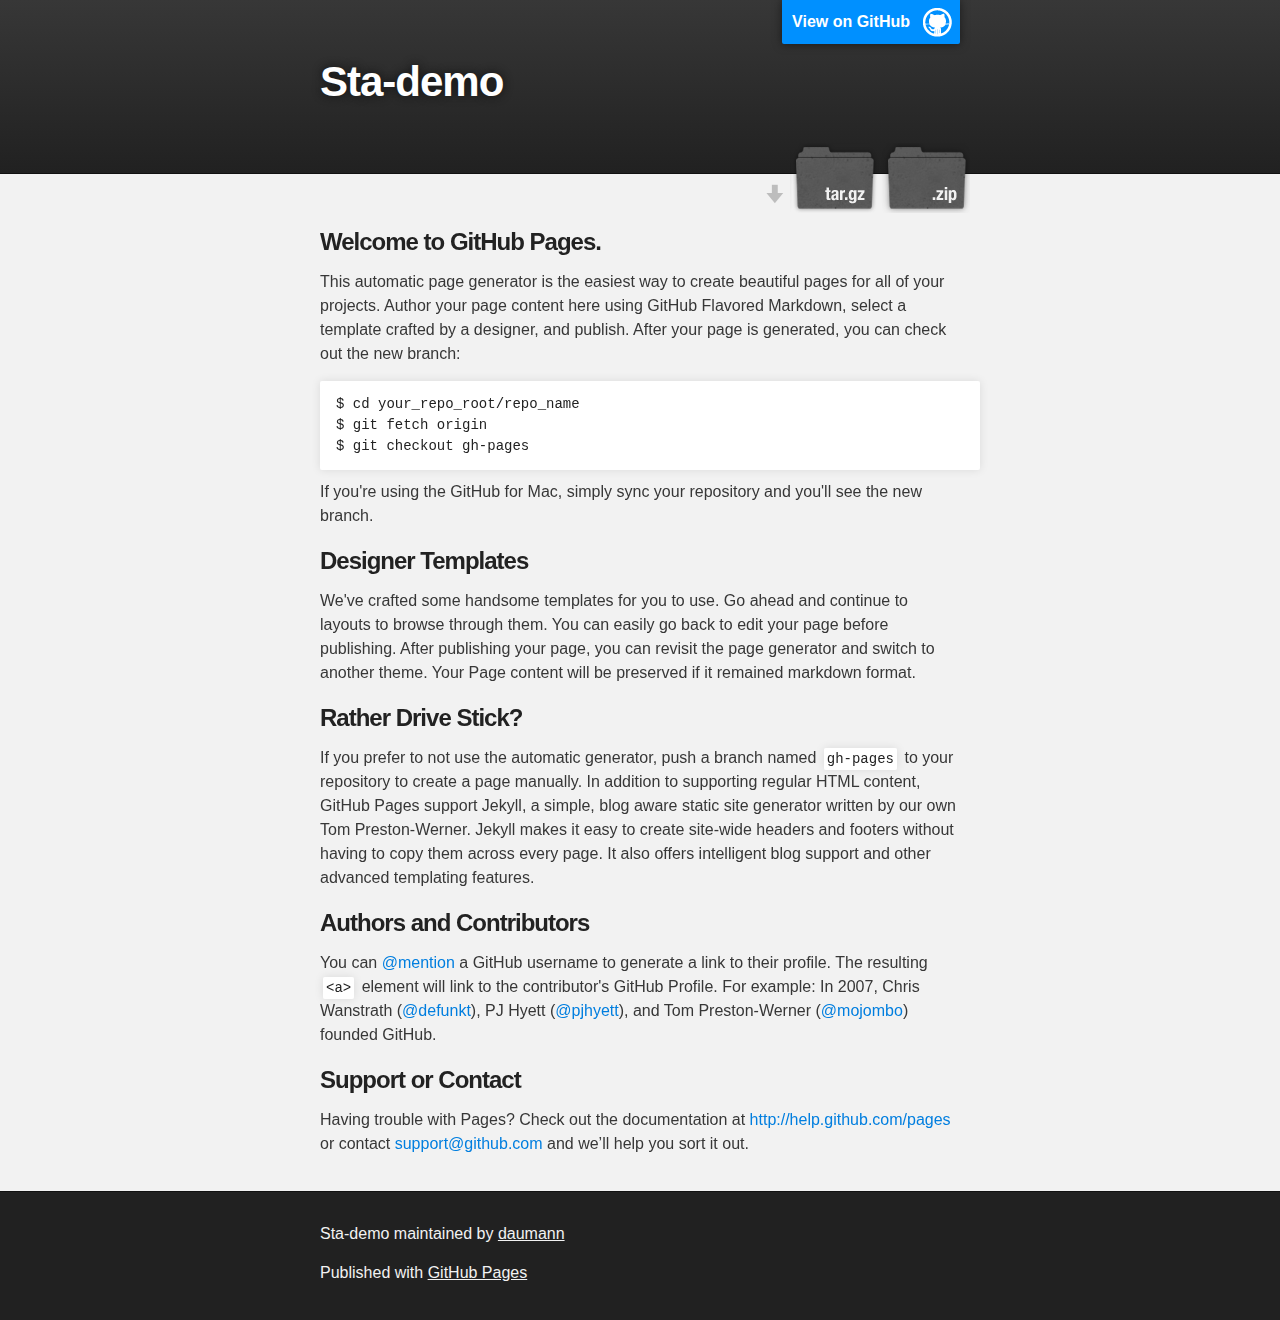
<file: index.html>
<!DOCTYPE html>
<html>

  <head>
    <meta charset='utf-8'>
    <meta http-equiv="X-UA-Compatible" content="chrome=1">
    <meta name="description" content="Sta-demo : ">

    <link rel="stylesheet" type="text/css" media="screen" href="stylesheets/stylesheet.css">

    <title>Sta-demo</title>
  </head>

  <body>

    <!-- HEADER -->
    <div id="header_wrap" class="outer">
        <header class="inner">
          <a id="forkme_banner" href="https://github.com/daumann/STA-demo">View on GitHub</a>

          <h1 id="project_title">Sta-demo</h1>
          <h2 id="project_tagline"></h2>

            <section id="downloads">
              <a class="zip_download_link" href="https://github.com/daumann/STA-demo/zipball/master">Download this project as a .zip file</a>
              <a class="tar_download_link" href="https://github.com/daumann/STA-demo/tarball/master">Download this project as a tar.gz file</a>
            </section>
        </header>
    </div>

    <!-- MAIN CONTENT -->
    <div id="main_content_wrap" class="outer">
      <section id="main_content" class="inner">
        <h3>
<a name="welcome-to-github-pages" class="anchor" href="#welcome-to-github-pages"><span class="octicon octicon-link"></span></a>Welcome to GitHub Pages.</h3>

<p>This automatic page generator is the easiest way to create beautiful pages for all of your projects. Author your page content here using GitHub Flavored Markdown, select a template crafted by a designer, and publish. After your page is generated, you can check out the new branch:</p>

<pre><code>$ cd your_repo_root/repo_name
$ git fetch origin
$ git checkout gh-pages
</code></pre>

<p>If you're using the GitHub for Mac, simply sync your repository and you'll see the new branch.</p>

<h3>
<a name="designer-templates" class="anchor" href="#designer-templates"><span class="octicon octicon-link"></span></a>Designer Templates</h3>

<p>We've crafted some handsome templates for you to use. Go ahead and continue to layouts to browse through them. You can easily go back to edit your page before publishing. After publishing your page, you can revisit the page generator and switch to another theme. Your Page content will be preserved if it remained markdown format.</p>

<h3>
<a name="rather-drive-stick" class="anchor" href="#rather-drive-stick"><span class="octicon octicon-link"></span></a>Rather Drive Stick?</h3>

<p>If you prefer to not use the automatic generator, push a branch named <code>gh-pages</code> to your repository to create a page manually. In addition to supporting regular HTML content, GitHub Pages support Jekyll, a simple, blog aware static site generator written by our own Tom Preston-Werner. Jekyll makes it easy to create site-wide headers and footers without having to copy them across every page. It also offers intelligent blog support and other advanced templating features.</p>

<h3>
<a name="authors-and-contributors" class="anchor" href="#authors-and-contributors"><span class="octicon octicon-link"></span></a>Authors and Contributors</h3>

<p>You can <a href="https://github.com/blog/821" class="user-mention">@mention</a> a GitHub username to generate a link to their profile. The resulting <code>&lt;a&gt;</code> element will link to the contributor's GitHub Profile. For example: In 2007, Chris Wanstrath (<a href="https://github.com/defunkt" class="user-mention">@defunkt</a>), PJ Hyett (<a href="https://github.com/pjhyett" class="user-mention">@pjhyett</a>), and Tom Preston-Werner (<a href="https://github.com/mojombo" class="user-mention">@mojombo</a>) founded GitHub.</p>

<h3>
<a name="support-or-contact" class="anchor" href="#support-or-contact"><span class="octicon octicon-link"></span></a>Support or Contact</h3>

<p>Having trouble with Pages? Check out the documentation at <a href="http://help.github.com/pages">http://help.github.com/pages</a> or contact <a href="mailto:support@github.com">support@github.com</a> and we’ll help you sort it out.</p>
      </section>
    </div>

    <!-- FOOTER  -->
    <div id="footer_wrap" class="outer">
      <footer class="inner">
        <p class="copyright">Sta-demo maintained by <a href="https://github.com/daumann">daumann</a></p>
        <p>Published with <a href="http://pages.github.com">GitHub Pages</a></p>
      </footer>
    </div>

    

  </body>
</html>
</file>
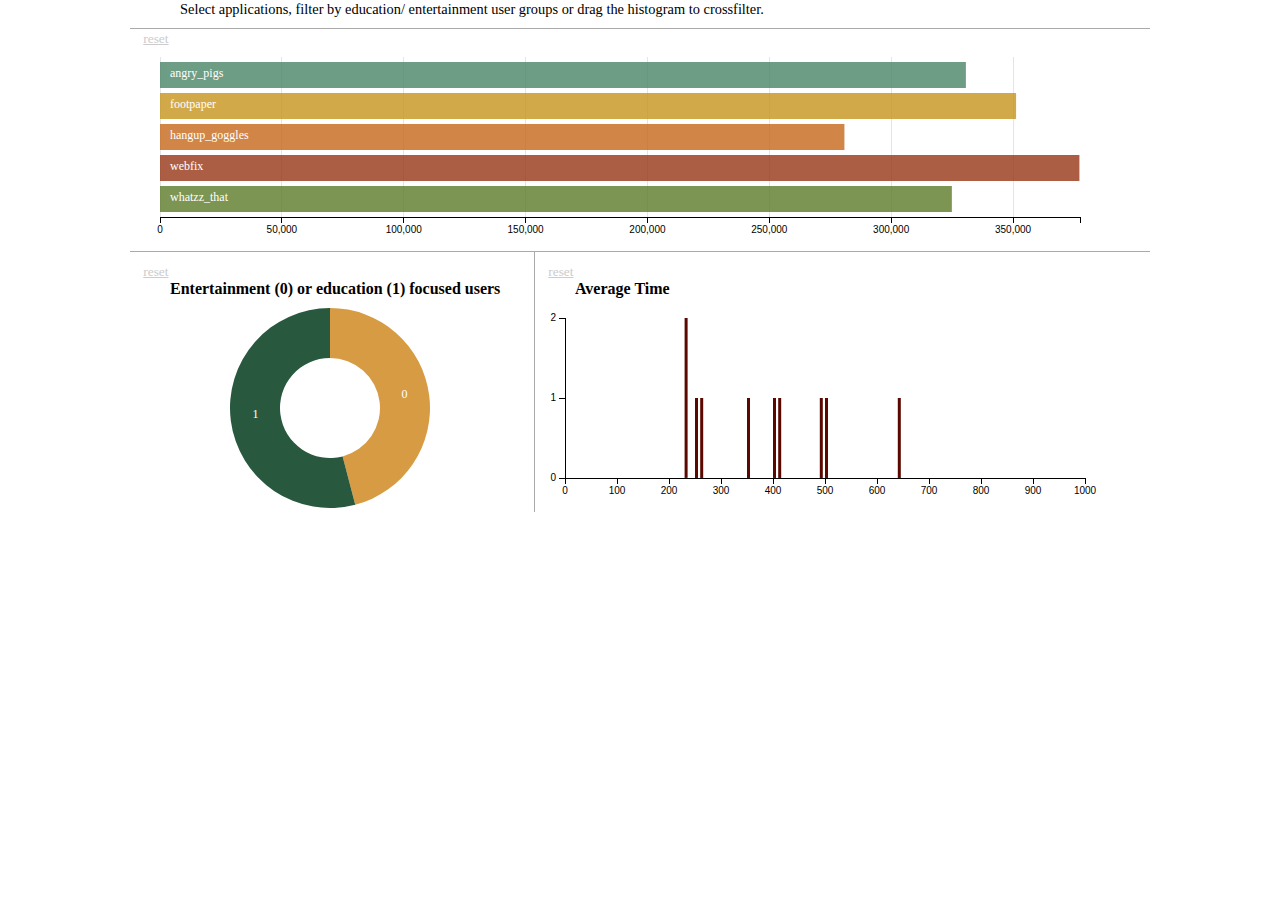
<file: AppAnalytics.html>
<!DOCTYPE html>
<html lang="en">
<head>
    <title>dc.js - Number Display Example</title>
    <meta charset="UTF-8">
    <link rel="stylesheet" type="text/css" href="dc.css"/>
    <link rel="stylesheet" href="filter2.css" />
</head>
<body>


<span>
		<span id="instructions">
            
			Select applications, filter by education/ entertainment user groups or drag the histogram to crossfilter.
		</span>
	</span>
<div id="charts">
    <div id="chart-row-spenders" class="display">


        <a class="reset"  href="javascript:spenderRowChart.filterAll();dc.redrawAll();" style="display: none; ">reset</a>
    </div>

    <div id="chart-ring-year" class="chart display">
        <a class="reset" href="javascript:yearRingChart.filterAll();dc.redrawAll();" style="display: none;">reset</a>
        <div class="title">Entertainment (0) or education (1) focused users</div>
    </div>

    <div id="chart-hist-spend" class="chart display">
        <a class="reset" href="javascript:spendHistChart.filterAll();dc.redrawAll();" style="display: none;">reset</a>
        <div class="title">Average Time</div>
    </div>
</div>



<script src="lib/d3.js"></script>

<script src="lib/crossfilter.js"></script>



<script type="text/javascript" src="dc.js"></script>
<script type="text/javascript">

var yearRingChart   = dc.pieChart("#chart-ring-year"),
    spendHistChart  = dc.barChart("#chart-hist-spend"),
    spenderRowChart = dc.rowChart("#chart-row-spenders");
var colorID1=0;
var colorID2=0;
var colorID3=0;
var colors1 = ["#28583E","#D79B43"]
var colors2 = ["#5D7A28","#4A8567","#C7931B","#C66619","#973615"]

d3.csv("Data-AppAnalytics.csv", function(error, spendData) {
// normalize/parse data
    
    console.debug(spendData);
spendData.forEach(function(d) {
    console.debug(d);
    console.debug(d.Spent);
    d.Spent = d.Spent;//.match(/\d+/);

    d.totalTime = Math.round(d.totalTime);//.match(/\d+/);
    
});

// set crossfilter
var ndx = crossfilter(spendData),
    yearDim  = ndx.dimension(function(d) {return +d.Year;}),
    spendDim = ndx.dimension(function(d) {console.debug("returning Spent:", d.Spent); return Math.floor(d.Spent/10);}),
    timeDim = ndx.dimension(function(d) {console.debug("returning Time:", d.totalTime); return Math.floor(d.totalTime/10);}),
    nameDim  = ndx.dimension(function(d) {return d.Name;}),
    spendPerYear = yearDim.group().reduceSum(function(d) {return +d.Spent;}),
    spendPerName = nameDim.group().reduceSum(function(d) {return +d.Spent;}),
    spendHist    = spendDim.group().reduceCount();
    timeHist    = timeDim.group().reduceCount();

yearRingChart
    .width(400).height(200)
    .dimension(yearDim)
    .group(spendPerYear)
    .innerRadius(50)
        .colors( function(d,i){ colorID1++; if (colorID1 >1) colorID1=0; return colors1[colorID1];});

spendHistChart
    .width(600).height(200)
    .dimension(timeDim)
    .group(timeHist)
    .x(d3.scale.linear().domain([0,100]))
    .elasticY(true)
        .colors("#5B0900");

spendHistChart.xAxis().tickFormat(function(d) {return d*10}); // convert back to base unit
spendHistChart.yAxis().ticks(2);

    var colors3 = ["#5D7A28","#4A8567","#C7931B","#C66619","#973615"]
spenderRowChart
    .width(1000).height(200)
    .dimension(nameDim)
    .group(spendPerName)
    .elasticX(true)
        .colors( function(d,i){ colorID3++; if (colorID3 >4) colorID3=0; return colors3[colorID3];});

    dc.renderAll();

});
yearRingChart.turnOnControls(true)
spendHistChart.turnOnControls(true)
spenderRowChart.turnOnControls(true)
    
</script>

</body>
</html>
</file>
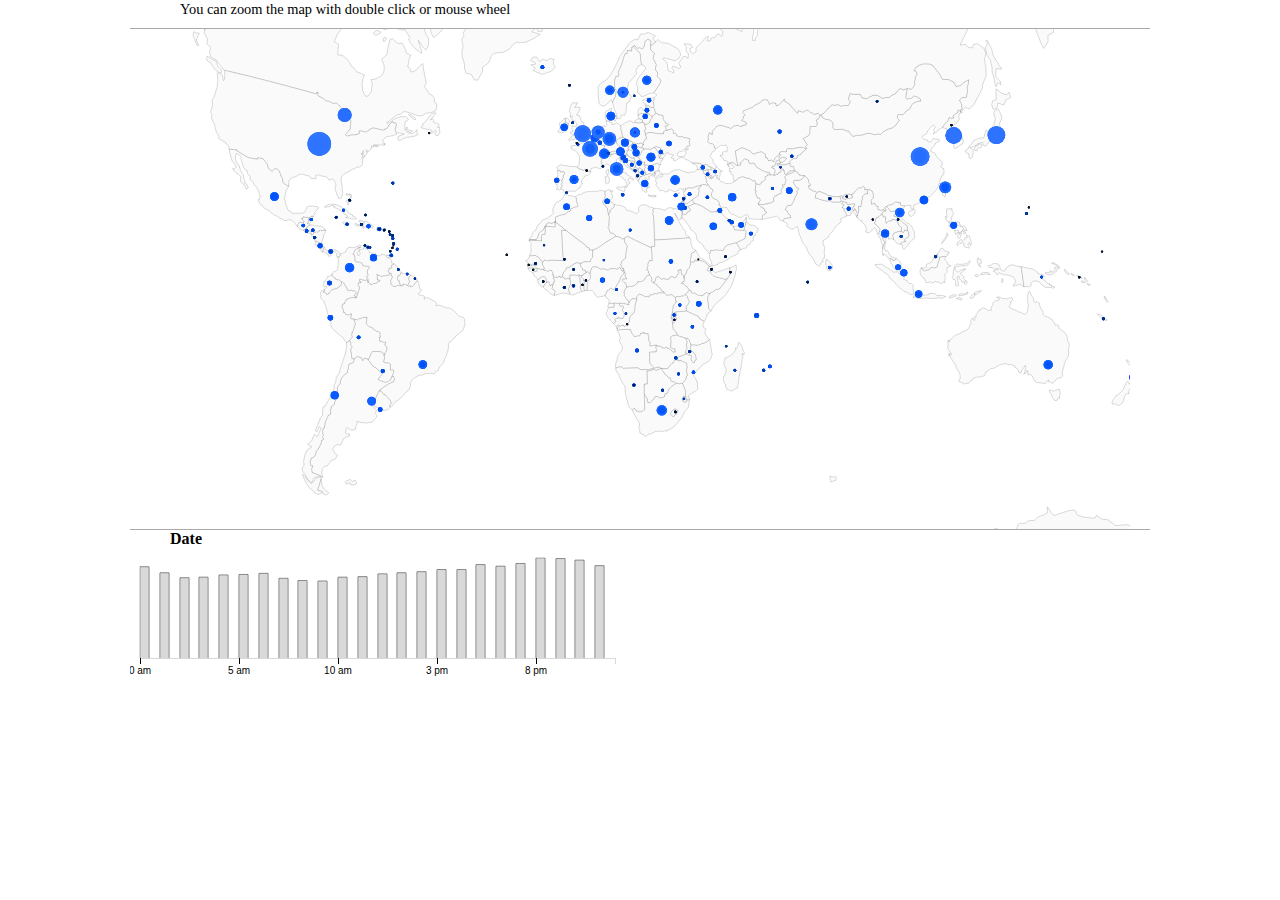
<file: processingDemo.html>
<!DOCTYPE html>
<meta charset="utf-8">
<link rel="stylesheet" href="filter.css" />
<body>
	<span>
		<span id="instructions">
			You can zoom the map with double click or mouse wheel
		</span>
	</span>
	<div id="charts">
		<div id="map" class="display"></div>

		<div id="logTime-chart" class="chart display">
			<div class="title">Date</div>
		</div>
	</div>

</body>

        
<script src="lib/d3.js"></script>
<script src="lib/topojson.js"></script>
<script src="lib/queue.js"></script>
<script src="lib/crossfilter.js"></script>
<script src="barChart.js"></script>
<script src="drawMap.js"></script>

</html>
</file>
<file: stylesheets/stylesheet.css>
/*******************************************************************************
Slate Theme for GitHub Pages
by Jason Costello, @jsncostello
*******************************************************************************/

@import url(pygment_trac.css);

/*******************************************************************************
MeyerWeb Reset
*******************************************************************************/

html, body, div, span, applet, object, iframe,
h1, h2, h3, h4, h5, h6, p, blockquote, pre,
a, abbr, acronym, address, big, cite, code,
del, dfn, em, img, ins, kbd, q, s, samp,
small, strike, strong, sub, sup, tt, var,
b, u, i, center,
dl, dt, dd, ol, ul, li,
fieldset, form, label, legend,
table, caption, tbody, tfoot, thead, tr, th, td,
article, aside, canvas, details, embed,
figure, figcaption, footer, header, hgroup,
menu, nav, output, ruby, section, summary,
time, mark, audio, video {
  margin: 0;
  padding: 0;
  border: 0;
  font: inherit;
  vertical-align: baseline;
}

/* HTML5 display-role reset for older browsers */
article, aside, details, figcaption, figure,
footer, header, hgroup, menu, nav, section {
  display: block;
}

ol, ul {
  list-style: none;
}

table {
  border-collapse: collapse;
  border-spacing: 0;
}

/*******************************************************************************
Theme Styles
*******************************************************************************/

body {
  box-sizing: border-box;
  color:#373737;
  background: #212121;
  font-size: 16px;
  font-family: 'Myriad Pro', Calibri, Helvetica, Arial, sans-serif;
  line-height: 1.5;
  -webkit-font-smoothing: antialiased;
}

h1, h2, h3, h4, h5, h6 {
  margin: 10px 0;
  font-weight: 700;
  color:#222222;
  font-family: 'Lucida Grande', 'Calibri', Helvetica, Arial, sans-serif;
  letter-spacing: -1px;
}

h1 {
  font-size: 36px;
  font-weight: 700;
}

h2 {
  padding-bottom: 10px;
  font-size: 32px;
  background: url('../images/bg_hr.png') repeat-x bottom;
}

h3 {
  font-size: 24px;
}

h4 {
  font-size: 21px;
}

h5 {
  font-size: 18px;
}

h6 {
  font-size: 16px;
}

p {
  margin: 10px 0 15px 0;
}

footer p {
  color: #f2f2f2;
}

a {
  text-decoration: none;
  color: #007edf;
  text-shadow: none;

  transition: color 0.5s ease;
  transition: text-shadow 0.5s ease;
  -webkit-transition: color 0.5s ease;
  -webkit-transition: text-shadow 0.5s ease;
  -moz-transition: color 0.5s ease;
  -moz-transition: text-shadow 0.5s ease;
  -o-transition: color 0.5s ease;
  -o-transition: text-shadow 0.5s ease;
  -ms-transition: color 0.5s ease;
  -ms-transition: text-shadow 0.5s ease;
}

a:hover, a:focus {text-decoration: underline;}

footer a {
  color: #F2F2F2;
  text-decoration: underline;
}

em {
  font-style: italic;
}

strong {
  font-weight: bold;
}

img {
  position: relative;
  margin: 0 auto;
  max-width: 739px;
  padding: 5px;
  margin: 10px 0 10px 0;
  border: 1px solid #ebebeb;

  box-shadow: 0 0 5px #ebebeb;
  -webkit-box-shadow: 0 0 5px #ebebeb;
  -moz-box-shadow: 0 0 5px #ebebeb;
  -o-box-shadow: 0 0 5px #ebebeb;
  -ms-box-shadow: 0 0 5px #ebebeb;
}

p img {
  display: inline;
  margin: 0;
  padding: 0;
  vertical-align: middle;
  text-align: center;
  border: none;
}

pre, code {
  width: 100%;
  color: #222;
  background-color: #fff;

  font-family: Monaco, "Bitstream Vera Sans Mono", "Lucida Console", Terminal, monospace;
  font-size: 14px;

  border-radius: 2px;
  -moz-border-radius: 2px;
  -webkit-border-radius: 2px;
}

pre {
  width: 100%;
  padding: 10px;
  box-shadow: 0 0 10px rgba(0,0,0,.1);
  overflow: auto;
}

code {
  padding: 3px;
  margin: 0 3px;
  box-shadow: 0 0 10px rgba(0,0,0,.1);
}

pre code {
  display: block;
  box-shadow: none;
}

blockquote {
  color: #666;
  margin-bottom: 20px;
  padding: 0 0 0 20px;
  border-left: 3px solid #bbb;
}


ul, ol, dl {
  margin-bottom: 15px
}

ul {
  list-style: inside;
  padding-left: 20px;
}

ol {
  list-style: decimal inside;
  padding-left: 20px;
}

dl dt {
  font-weight: bold;
}

dl dd {
  padding-left: 20px;
  font-style: italic;
}

dl p {
  padding-left: 20px;
  font-style: italic;
}

hr {
  height: 1px;
  margin-bottom: 5px;
  border: none;
  background: url('../images/bg_hr.png') repeat-x center;
}

table {
  border: 1px solid #373737;
  margin-bottom: 20px;
  text-align: left;
 }

th {
  font-family: 'Lucida Grande', 'Helvetica Neue', Helvetica, Arial, sans-serif;
  padding: 10px;
  background: #373737;
  color: #fff;
 }

td {
  padding: 10px;
  border: 1px solid #373737;
 }

form {
  background: #f2f2f2;
  padding: 20px;
}

/*******************************************************************************
Full-Width Styles
*******************************************************************************/

.outer {
  width: 100%;
}

.inner {
  position: relative;
  max-width: 640px;
  padding: 20px 10px;
  margin: 0 auto;
}

#forkme_banner {
  display: block;
  position: absolute;
  top:0;
  right: 10px;
  z-index: 10;
  padding: 10px 50px 10px 10px;
  color: #fff;
  background: url('../images/blacktocat.png') #0090ff no-repeat 95% 50%;
  font-weight: 700;
  box-shadow: 0 0 10px rgba(0,0,0,.5);
  border-bottom-left-radius: 2px;
  border-bottom-right-radius: 2px;
}

#header_wrap {
  background: #212121;
  background: -moz-linear-gradient(top, #373737, #212121);
  background: -webkit-linear-gradient(top, #373737, #212121);
  background: -ms-linear-gradient(top, #373737, #212121);
  background: -o-linear-gradient(top, #373737, #212121);
  background: linear-gradient(top, #373737, #212121);
}

#header_wrap .inner {
  padding: 50px 10px 30px 10px;
}

#project_title {
  margin: 0;
  color: #fff;
  font-size: 42px;
  font-weight: 700;
  text-shadow: #111 0px 0px 10px;
}

#project_tagline {
  color: #fff;
  font-size: 24px;
  font-weight: 300;
  background: none;
  text-shadow: #111 0px 0px 10px;
}

#downloads {
  position: absolute;
  width: 210px;
  z-index: 10;
  bottom: -40px;
  right: 0;
  height: 70px;
  background: url('../images/icon_download.png') no-repeat 0% 90%;
}

.zip_download_link {
  display: block;
  float: right;
  width: 90px;
  height:70px;
  text-indent: -5000px;
  overflow: hidden;
  background: url(../images/sprite_download.png) no-repeat bottom left;
}

.tar_download_link {
  display: block;
  float: right;
  width: 90px;
  height:70px;
  text-indent: -5000px;
  overflow: hidden;
  background: url(../images/sprite_download.png) no-repeat bottom right;
  margin-left: 10px;
}

.zip_download_link:hover {
  background: url(../images/sprite_download.png) no-repeat top left;
}

.tar_download_link:hover {
  background: url(../images/sprite_download.png) no-repeat top right;
}

#main_content_wrap {
  background: #f2f2f2;
  border-top: 1px solid #111;
  border-bottom: 1px solid #111;
}

#main_content {
  padding-top: 40px;
}

#footer_wrap {
  background: #212121;
}



/*******************************************************************************
Small Device Styles
*******************************************************************************/

@media screen and (max-width: 480px) {
  body {
    font-size:14px;
  }

  #downloads {
    display: none;
  }

  .inner {
    min-width: 320px;
    max-width: 480px;
  }

  #project_title {
  font-size: 32px;
  }

  h1 {
    font-size: 28px;
  }

  h2 {
    font-size: 24px;
  }

  h3 {
    font-size: 21px;
  }

  h4 {
    font-size: 18px;
  }

  h5 {
    font-size: 14px;
  }

  h6 {
    font-size: 12px;
  }

  code, pre {
    min-width: 320px;
    max-width: 480px;
    font-size: 11px;
  }

}
</file>
<file: dc.css>
div.dc-chart {
    /* float: left; */
}

.dc-chart rect.bar {
    stroke: none;
    cursor: pointer;
}

.dc-chart rect.bar:hover {
    fill-opacity: .5;
}

.dc-chart rect.stack1 {
    stroke: none;
    fill: red;
}

.dc-chart rect.stack2 {
    stroke: none;
    fill: green;
}

.dc-chart rect.deselected {
    stroke: none;
    fill: #ccc;
}

.dc-chart .empty-chart .pie-slice path {
    fill: #FFEEEE;
    cursor: default;
}

.dc-chart .empty-chart .pie-slice {
    cursor: default;
}

.dc-chart .pie-slice {
    fill: white;
    font-size: 12px;
    cursor: pointer;
}

.dc-chart .pie-slice.external{
    fill: black;
}

.dc-chart .pie-slice :hover {
    fill-opacity: .8;
}

.dc-chart .pie-slice.highlight {
    fill-opacity: .8;
}

.dc-chart .selected path {
    stroke-width: 3;
    stroke: #ccc;
    fill-opacity: 1;
}

.dc-chart .deselected path {
    stroke: none;
    fill-opacity: .5;
    fill: #ccc;
}

.dc-chart .axis path, .axis line {
    fill: none;
    stroke: #000;
    shape-rendering: crispEdges;
}

.dc-chart .axis text {
    font: 10px sans-serif;
}

.dc-chart .grid-line {
    fill: none;
    stroke: #ccc;
    opacity: .5;
    shape-rendering: crispEdges;
}

.dc-chart .grid-line line {
    fill: none;
    stroke: #ccc;
    opacity: .5;
    shape-rendering: crispEdges;
}

.dc-chart .brush rect.background {
    z-index: -999;
}

.dc-chart .brush rect.extent {
    fill: steelblue;
    fill-opacity: .125;
}

.dc-chart .brush .resize path {
    fill: #eee;
    stroke: #666;
}

.dc-chart path.line {
    fill: none;
    stroke-width: 1.5px;
}

.dc-chart circle.dot {
    stroke: none;
}

.dc-chart g.dc-tooltip path {
    fill: none;
    stroke: grey;
    stroke-opacity: .8;
}

.dc-chart path.area {
    fill-opacity: .3;
    stroke: none;
}

.dc-chart .node {
    font-size: 0.7em;
    cursor: pointer;
}

.dc-chart .node :hover {
    fill-opacity: .8;
}

.dc-chart .selected circle {
    stroke-width: 3;
    stroke: #ccc;
    fill-opacity: 1;
}

.dc-chart .deselected circle {
    stroke: none;
    fill-opacity: .5;
    fill: #ccc;
}

.dc-chart .bubble {
    stroke: none;
    fill-opacity: 0.6;
}

.dc-data-count {
    float: right;
    margin-top: 15px;
    margin-right: 15px;
}

.dc-data-count .filter-count {
    color: #3182bd;
    font-weight: bold;
}

.dc-data-count .total-count {
    color: #3182bd;
    font-weight: bold;
}

.dc-data-table {
}

.dc-chart g.state {
    cursor: pointer;
}

.dc-chart g.state :hover {
    fill-opacity: .8;
}

.dc-chart g.state path {
    stroke: white;
}

.dc-chart g.selected path {
}

.dc-chart g.deselected path {
    fill: grey;
}

.dc-chart g.selected text {
}

.dc-chart g.deselected text {
    display: none;
}

.dc-chart g.county path {
    stroke: white;
    fill: none;
}

.dc-chart g.debug rect {
    fill: blue;
    fill-opacity: .2;
}

.dc-chart g.row rect {
    fill-opacity: 0.8;
    cursor: pointer;
}

.dc-chart g.row rect:hover {
    fill-opacity: 0.6;
}

.dc-chart g.row text {
    fill: white;
    font-size: 12px;
    cursor: pointer;
}

.dc-legend {
    font-size: 11px;
}

.dc-legend-item {
    cursor: pointer;
}

.dc-chart g.axis text {
    /* Makes it so the user can't accidentally click and select text that is meant as a label only */
    -webkit-user-select: none; /* Chrome/Safari */
    -moz-user-select: none; /* Firefox */
    -ms-user-select: none; /* IE10 */
    -o-user-select: none;
    user-select: none;
    pointer-events: none;
}

.dc-chart path.highlight {
    stroke-width: 3;
    fill-opacity: 1;
    stroke-opacity: 1;
}

.dc-chart .highlight {
    fill-opacity: 1;
    stroke-opacity: 1;
}

.dc-chart .fadeout {
    fill-opacity: 0.2;
    stroke-opacity: 0.2;
}

.dc-chart path.dc-symbol, g.dc-legend-item.fadeout {
    fill-opacity: 0.5;
    stroke-opacity: 0.5;
}

.dc-hard .number-display {
    float: none;
}

.dc-chart .box text {
    font: 10px sans-serif;
    -webkit-user-select: none; /* Chrome/Safari */
    -moz-user-select: none; /* Firefox */
    -ms-user-select: none; /* IE10 */
    -o-user-select: none;
    user-select: none;
    pointer-events: none;
}

.dc-chart .box line,
.dc-chart .box circle {
    fill: #fff;
    stroke: #000;
    stroke-width: 1.5px;
}

.dc-chart .box rect {
    stroke: #000;
    stroke-width: 1.5px;
}

.dc-chart .box .center {
    stroke-dasharray: 3,3;
}

.dc-chart .box .outlier {
    fill: none;
    stroke: #ccc;
}

.dc-chart .box.deselected .box {
    fill: #ccc;
}

.dc-chart .box.deselected {
    opacity: .5;
}

.dc-chart .symbol{
    stroke: none;
}

.dc-chart .heatmap .box-group.deselected rect {
    stroke: none;
    fill-opacity: .5;
    fill: #ccc;
}

.dc-chart .heatmap g.axis text {
    pointer-events: all;
    cursor: pointer;
}
</file>
<file: filter2.css>
body {
    font-family: "Verdana";
    margin: 0px auto;
    width: 1020px;
}

#body {
    position: relative;
}

footer {
    padding: 2em 0 1em 0;
    font-size: 12px;
}

h1 {
    font-size: 24px;
    margin-top: .3em;
    margin-bottom: 0;
    display: inline-block;
}

#instructions{
    font-size: 90%;
    margin-left: 50px;
}

h1 + h2 {
    margin-top: 0;
}

h2 {
    font-weight: 400;
    font-size: 28px;
}

h1, h2 {
    font-family: "Yanone Kaffeesatz";
    text-rendering: optimizeLegibility;
}

#body > p {
    line-height: 1.5em;
    width: 640px;
    text-rendering: optimizeLegibility;
}

path {
    /* stroke: black; */
    /* stroke-width: 0.15px; */
    /* fill: #fafafa; */
}

div.tooltip {
    position: absolute;
    width: 200px;
    padding: 8px;
    font: 12px sans-serif;
    background: #fff;
    border: solid 1px #aaa;
    border-radius: 8px;
    pointer-events: none;
}

.boldDetail{
    font-weight: bold;
}

.normalDetail{
    font-weight: normal;
}

#charts {
    padding: 10px 0;
}

#about{
    text-align: center;
    font-size: 90%;
}

#links{
    text-align: right;
    margin-right: 267px;
    margin-bottom: 10px;
}

.blacklink{
    color:black;
    margin-bottom: 10px;
}

.chart {padding-top: 10px;
    display: inline-block;
    /* height: 151px; */
    margin-bottom: 20px;
}

#chart-row-spenders{
    border-bottom: solid 1px #aaa;
    border-top: solid 1px #aaa;
    overflow: hidden;
}

#chart-hist-spend {
    padding-top: 10px;
    border-left: solid 1px #aaa;
    /* border-right: solid 1px #aaa; */
}

.reset {
    padding-left: 1em;
    font-size: smaller;
    color: #ccc;
}

.background.bar {
    fill: #ccc;
}

.title{
    text-align: left;
    margin-left: 40px;
    font-weight: bold;
    padding-bottom: 10px;
}

#logTime-chart .foreground.bar {
    fill: #D9D9D9;
}

#logTime-chart .background.bar {
    fill: #F0F0F0;
}

#userCount-chart .foreground.bar {
    fill: #6497FF;
}

#errorCount-chart .foreground.bar {
    fill:  #d62728;
}


.bar{
    stroke:black;
    stroke-width: .3;
}

.axis path, .axis line {
    fill: none;
    stroke: #000;
    shape-rendering: crispEdges;
}

.axis text {
    font: 10px sans-serif;
}

.brush rect.extent {
    fill: steelblue;
    fill-opacity: .125;
}

.brush .resize path {
    fill: #eee;
    stroke: #666;
}

#userCount-chart {
    width: 490px;
}

#errorCount-chart {
    width: 245px;
}

#logTime-chart {
    width: 500px;
}
</file>
<file: filter.css>
body {
    font-family: "Verdana";
    margin: 0px auto;
    width: 1020px;
}

#body {
    position: relative;
}

footer {
    padding: 2em 0 1em 0;
    font-size: 12px;
}

h1 {
    font-size: 24px;
    margin-top: .3em;
    margin-bottom: 0;
    display: inline-block;
}

#instructions{
    font-size: 90%;
    margin-left: 50px;
}

h1 + h2 {
    margin-top: 0;
}

h2 {
    font-weight: 400;
    font-size: 28px;
}

h1, h2 {
    font-family: "Yanone Kaffeesatz";
    text-rendering: optimizeLegibility;
}

#body > p {
    line-height: 1.5em;
    width: 640px;
    text-rendering: optimizeLegibility;
}

path {
    stroke: black;
    stroke-width: 0.15px;
    fill: #fafafa;
}

div.tooltip {
    position: absolute;
    width: 200px;
    padding: 8px;
    font: 12px sans-serif;
    background: #fff;
    border: solid 1px #aaa;
    border-radius: 8px;
    pointer-events: none;
}

.boldDetail{
    font-weight: bold;
}

.normalDetail{
    font-weight: normal;
}

#charts {
    padding: 10px 0;
}

#about{
    text-align: center;
    font-size: 90%;
}

#links{
    text-align: right;
    margin-right: 267px;
    margin-bottom: 10px;
}

.blacklink{
    color:black;
    margin-bottom: 10px;
}

.chart {
    display: inline-block;
    height: 151px;
    margin-bottom: 20px;
}

#map{
    border-bottom: solid 1px #aaa;
    border-top: solid 1px #aaa;
    height: 500px;
    overflow: hidden;
}

#userCount-chart {
    border-left: solid 1px #aaa;
    /* border-right: solid 1px #aaa; */
}

.reset {
    padding-left: 1em;
    font-size: smaller;
    color: #ccc;
}

.background.bar {
    fill: #ccc;
}

.title{
    text-align: left;
    margin-left: 40px;
    font-weight: bold;
}

#logTime-chart .foreground.bar {
    fill: #D9D9D9;
}

#logTime-chart .background.bar {
    fill: #F0F0F0;
}

#userCount-chart .foreground.bar {
    fill: #6497FF;
}

#errorCount-chart .foreground.bar {
    fill:  #d62728;
}


.bar{
    stroke:black;
    stroke-width: .3;
}

.axis path, .axis line {
    fill: none;
    stroke: #000;
    shape-rendering: crispEdges;
}

.axis text {
    font: 10px sans-serif;
}

.brush rect.extent {
    fill: steelblue;
    fill-opacity: .125;
}

.brush .resize path {
    fill: #eee;
    stroke: #666;
}

#userCount-chart {
    width: 490px;
}

#errorCount-chart {
    width: 245px;
}

#logTime-chart {
    width: 500px;
}
</file>
